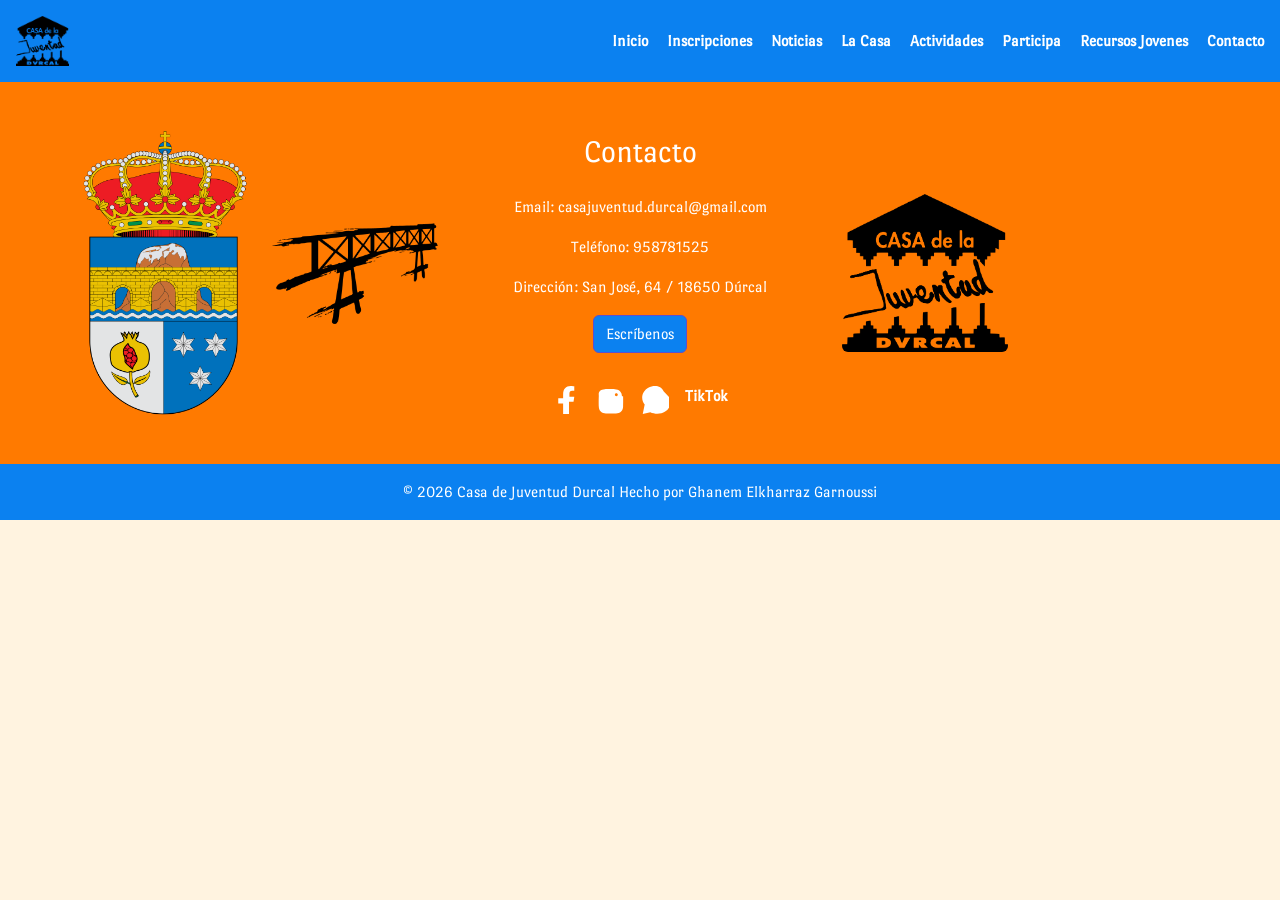
<file: contacto.html>
<!DOCTYPE html>
<html lang="es">
<head>
  <meta charset="UTF-8">
  <title>Casa de Juventud</title>
  <!-- Bootstrap CSS -->
  <link href="https://cdn.jsdelivr.net/npm/bootstrap@5.3.2/dist/css/bootstrap.min.css" rel="stylesheet">
  <!-- Bootstrap Icons -->
  <link rel="stylesheet" href="https://cdn.jsdelivr.net/npm/bootstrap-icons@1.11.1/font/bootstrap-icons.css">
  <!-- Fuente Port Lligat Sans -->
  <link href="https://fonts.googleapis.com/css2?family=Port+Lligat+Sans&display=swap" rel="stylesheet">
  <!-- CSS personalizado -->
  <link rel="stylesheet" href="estilo.css">
</head>
<body>

  <!-- Header -->
  <header class="cj-header-top d-flex justify-content-between align-items-center p-3">
    <div class="cj-logo">
      <img src="CasaJuventud.png" alt="Logo Casa Juventud" style="max-height:50px;">
    </div>
    <nav class="cj-nav-top">
      <a href="index.html">Inicio</a>
      <a href="#actividades">Inscripciones</a>
      <a href="#horarios">Noticias</a>
      <a href="casa.html">La Casa</a>
      <a href="#inicio">Actividades</a>
      <a href="participa.html">Participa</a>
      <a href="RecursosJovenes.html">Recursos Jovenes</a>
      <a href="contacto.html">Contacto</a>
    </nav>
  </header>


 <!-- Contacto con imágenes en la misma fila -->
<section id="contacto" class="py-5" style="background-color:#ff7a00;">
  <div class="container">
    <div class="row align-items-center text-center">

      <!-- Imagen izquierda 1 -->
      <div class="col-md-2">
        <img src="Escudo_de_Dúrcal_(Granada).svg.png" class="img-fluid rounded" alt="Imagen 1">
      </div>

      <!-- Imagen izquierda 2 -->
      <div class="col-md-2">
        <img src="Logo Puente transparente.png" class="img-fluid rounded" alt="Imagen 2">
      </div>

      <!-- Centro: Contacto -->
      <div class="col-md-4 text-white">
        <h2 class="mb-4">Contacto</h2>
        <p>Email: casajuventud.durcal@gmail.com</p>
        <p>Teléfono: 958781525</p>
        <p>Dirección: San José, 64 / 18650 Dúrcal</p>
        <a href="mailto:casajuventud.durcal@gmail.com" class="btn btn-dark mb-3">Escríbenos</a>

        <!-- Redes Sociales SVG -->
        <div class="cj-socials d-flex justify-content-center gap-3">
          <a href="https://www.facebook.com/casadelajuventud.durcal" target="_blank">
            <svg viewBox="0 0 320 512" width="30"><path d="M279.14 288l14.22-92.66h-88.91v-60.13c0-25.35 12.42-50.06 52.24-50.06H293V6.26S259.5 0 225.36 0C141.09 0 89.09 54.42 89.09 154.49v70.85H0v92.66h89.09V512h107.77V288z"/></svg>
          </a>
          <a href="https://www.instagram.com/juventud_durcal" target="_blank">
            <svg viewBox="0 0 448 512" width="30"><path d="M224 202c-34.1 0-61.8 27.7-61.8 61.8S189.9 325.6 224 325.6 285.8 297.9 285.8 263.8 258.1 202 224 202zm124.7-41c0 14.9-12.1 27-27 27s-27-12.1-27-27 12.1-27 27-27 27 12.1 27 27zm76.1 27.2c-1.7-35.7-9.9-67.3-36.2-93.6s-57.9-34.5-93.6-36.2c-36.9-2.1-147.6-2.1-184.5 0-35.7 1.7-67.3 9.9-93.6 36.2S2.6 152.5 0.9 188.2c-2.1 36.9-2.1 147.6 0 184.5 1.7 35.7 9.9 67.3 36.2 93.6s57.9 34.5 93.6 36.2c36.9 2.1 147.6 2.1 184.5 0 35.7-1.7 67.3-9.9 93.6-36.2s34.5-57.9 36.2-93.6c2.1-36.9 2.1-147.6 0-184.5z"/></svg>
          </a>
          <a href="https://wa.me/34687889739" target="_blank">
            <svg viewBox="0 0 448 512" width="30"><path d="M380.9 97.1C339-10.7 202-22.3 101.2 31.6c-29.7 16-56 39.2-75.7 66.8-21.2 29.2-33.8 64.3-35.7 100.1-2.5 49.8 13.3 99 45.5 140.1L0 512l138.2-33.3c39.3 18 84.1 27.5 128.5 27.5 50.6 0 100.6-13.7 142.7-40.5 28.7-17.8 52.1-41.2 70.4-69.9 17.5-27.5 27.2-59.3 28.7-91.7 1.6-35.3-7.2-70.3-25.1-101.6z"/></svg>
          </a>
          <a href="https://www.tiktok.com/@casadelajuventudd" target="_blank" style="color:white; font-weight:bold; text-decoration:none;">TikTok</a>
        </div>
      </div>

      <!-- Imagen derecha -->
      <div class="col-md-2">
        <img src="CasaJuventud.png" class="img-fluid rounded" alt="Imagen 3">
      </div>

    </div>
  </div>
</section>

    </div>
  </div>
</section>

  <!-- Footer -->
  <footer class="text-center py-3" style="background-color: #0B81F0;">
    <p class="mb-0 text-white">© 2026 Casa de Juventud Durcal Hecho por Ghanem Elkharraz Garnoussi</p>
  </footer>

  <!-- Bootstrap JS -->
  <script src="https://cdn.jsdelivr.net/npm/bootstrap@5.3.2/dist/js/bootstrap.bundle.min.js"></script>
</body>
</html>
</file>
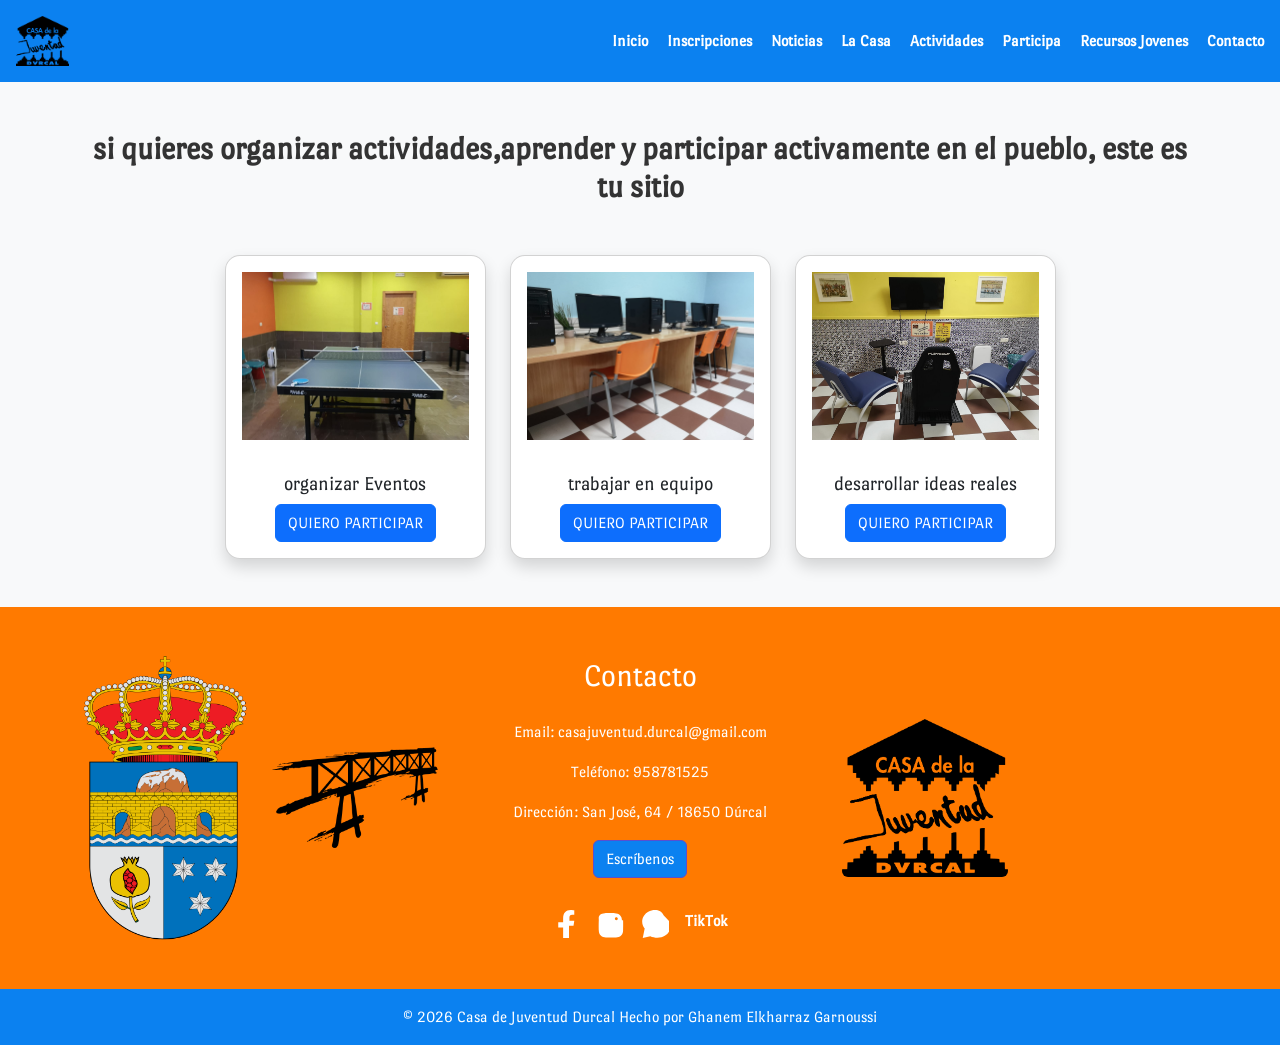
<file: participa.html>
<!DOCTYPE html>
<html lang="es">
<head>
  <meta charset="UTF-8">
  <title>Casa de Juventud</title>
  <!-- Bootstrap CSS -->
  <link href="https://cdn.jsdelivr.net/npm/bootstrap@5.3.2/dist/css/bootstrap.min.css" rel="stylesheet">
  <!-- Bootstrap Icons -->
  <link rel="stylesheet" href="https://cdn.jsdelivr.net/npm/bootstrap-icons@1.11.1/font/bootstrap-icons.css">
  <!-- Fuente Port Lligat Sans -->
  <link href="https://fonts.googleapis.com/css2?family=Port+Lligat+Sans&display=swap" rel="stylesheet">
  <!-- CSS personalizado -->
  <link rel="stylesheet" href="estilo.css">
</head>
<body>

  <!-- Header -->
  <header class="cj-header-top d-flex justify-content-between align-items-center p-3">
    <div class="cj-logo">
      <img src="CasaJuventud.png" alt="Logo Casa Juventud" style="max-height:50px;">
    </div>
    <nav class="cj-nav-top">
      <a href="index.html">Inicio</a>
      <a href="#actividades">Inscripciones</a>
      <a href="#horarios">Noticias</a>
      <a href="casa.html">La Casa</a>
      <a href="#inicio">Actividades</a>
      <a href="participa.html">Participa</a>
      <a href="RecursosJovenes.html">Recursos Jovenes</a>
      <a href="contacto.html">Contacto</a>
    </nav>
  </header>

  <!-- Enlaces de Interés -->
<section id="enlaces" class="py-5" style="background-color:#f8f9fa;">
  <div class="container">
    <h2 class="text-center mb-5 fw-bold">si quieres organizar actividades,aprender y participar activamente en el pueblo, este es tu sitio</h2>

    <div class="row justify-content-center g-4">

      <!-- organizar eventos -->
      <div class="col-md-3">
        <div class="card h-100 text-center shadow">
          <img src="foto7.jpeg" 
               class="card-img-top p-3" alt="organizar eventos">
          <div class="card-body">
            <h5 class="card-title">organizar Eventos</h5>
            <a href="contacto.html" target="_blank" class="btn btn-primary">
              QUIERO PARTICIPAR
            </a>
          </div>
        </div>
      </div>

      <!-- Trabajo en equipo -->
      <div class="col-md-3">
        <div class="card h-100 text-center shadow">
          <img src="foto5.jpeg" 
               class="card-img-top p-3" alt="trabajar en equipo">
          <div class="card-body">
            <h5 class="card-title">trabajar en equipo</h5>
            <a href="contacto.html" target="_blank" class="btn btn-primary">
              QUIERO PARTICIPAR
            </a>
          </div>
        </div>
      </div>

      <!-- desarrollar ideas  -->
      <div class="col-md-3">
        <div class="card h-100 text-center shadow">
          <img src="foto 19.jpeg" 
               class="card-img-top p-3" alt="desarrollar ideas">
          <div class="card-body">
            <h5 class="card-title">desarrollar ideas reales</h5>
            <a href="contacto.html" target="_blank" class="btn btn-primary">
              QUIERO PARTICIPAR
            </a>
          </div>
        </div>
      </div>

    

    </div>
  </div>
</section>

 







 <!-- Contacto con imágenes en la misma fila -->
<section id="contacto" class="py-5" style="background-color:#ff7a00;">
  <div class="container">
    <div class="row align-items-center text-center">

      <!-- Imagen izquierda 1 -->
      <div class="col-md-2">
        <img src="Escudo_de_Dúrcal_(Granada).svg.png" class="img-fluid rounded" alt="Imagen 1">
      </div>

      <!-- Imagen izquierda 2 -->
      <div class="col-md-2">
        <img src="Logo Puente transparente.png" class="img-fluid rounded" alt="Imagen 2">
      </div>

      <!-- Centro: Contacto -->
      <div class="col-md-4 text-white">
        <h2 class="mb-4">Contacto</h2>
        <p>Email: casajuventud.durcal@gmail.com</p>
        <p>Teléfono: 958781525</p>
        <p>Dirección: San José, 64 / 18650 Dúrcal</p>
        <a href="mailto:casajuventud.durcal@gmail.com" class="btn btn-dark mb-3">Escríbenos</a>

        <!-- Redes Sociales SVG -->
        <div class="cj-socials d-flex justify-content-center gap-3">
          <a href="https://www.facebook.com/casadelajuventud.durcal" target="_blank">
            <svg viewBox="0 0 320 512" width="30"><path d="M279.14 288l14.22-92.66h-88.91v-60.13c0-25.35 12.42-50.06 52.24-50.06H293V6.26S259.5 0 225.36 0C141.09 0 89.09 54.42 89.09 154.49v70.85H0v92.66h89.09V512h107.77V288z"/></svg>
          </a>
          <a href="https://www.instagram.com/juventud_durcal" target="_blank">
            <svg viewBox="0 0 448 512" width="30"><path d="M224 202c-34.1 0-61.8 27.7-61.8 61.8S189.9 325.6 224 325.6 285.8 297.9 285.8 263.8 258.1 202 224 202zm124.7-41c0 14.9-12.1 27-27 27s-27-12.1-27-27 12.1-27 27-27 27 12.1 27 27zm76.1 27.2c-1.7-35.7-9.9-67.3-36.2-93.6s-57.9-34.5-93.6-36.2c-36.9-2.1-147.6-2.1-184.5 0-35.7 1.7-67.3 9.9-93.6 36.2S2.6 152.5 0.9 188.2c-2.1 36.9-2.1 147.6 0 184.5 1.7 35.7 9.9 67.3 36.2 93.6s57.9 34.5 93.6 36.2c36.9 2.1 147.6 2.1 184.5 0 35.7-1.7 67.3-9.9 93.6-36.2s34.5-57.9 36.2-93.6c2.1-36.9 2.1-147.6 0-184.5z"/></svg>
          </a>
          <a href="https://wa.me/34687889739" target="_blank">
            <svg viewBox="0 0 448 512" width="30"><path d="M380.9 97.1C339-10.7 202-22.3 101.2 31.6c-29.7 16-56 39.2-75.7 66.8-21.2 29.2-33.8 64.3-35.7 100.1-2.5 49.8 13.3 99 45.5 140.1L0 512l138.2-33.3c39.3 18 84.1 27.5 128.5 27.5 50.6 0 100.6-13.7 142.7-40.5 28.7-17.8 52.1-41.2 70.4-69.9 17.5-27.5 27.2-59.3 28.7-91.7 1.6-35.3-7.2-70.3-25.1-101.6z"/></svg>
          </a>
          <a href="https://www.tiktok.com/@casadelajuventudd" target="_blank" style="color:white; font-weight:bold; text-decoration:none;">TikTok</a>
        </div>
      </div>

      <!-- Imagen derecha -->
      <div class="col-md-2">
        <img src="CasaJuventud.png" class="img-fluid rounded" alt="Imagen 3">
      </div>

    </div>
  </div>
</section>

    </div>
  </div>
</section>

  <!-- Footer -->
  <footer class="text-center py-3" style="background-color: #0B81F0;">
    <p class="mb-0 text-white">© 2026 Casa de Juventud Durcal Hecho por Ghanem Elkharraz Garnoussi</p>
  </footer>

  <!-- Bootstrap JS -->
  <script src="https://cdn.jsdelivr.net/npm/bootstrap@5.3.2/dist/js/bootstrap.bundle.min.js"></script>
</body>
</html>
</file>
<file: estilo.css>
body {
      font-family: 'Port Lligat Sans', sans-serif;
      margin: 0;
      padding: 0;
      background-color: #fff3e0;
      color: #333;
    }
    .cj-header-top {
      background-color:  #0B81F0;
    }
    .cj-nav-top a {
      color: white;
      font-weight: bold;
      text-decoration: none;
      margin-left: 15px;
      transition: color 0.3s;
    }
    .cj-nav-top a:hover {
      color: #222;
    }
    .cj-banner {
      width: 100%;
      max-height: 800px;
      object-fit: cover;
    }
    .cj-banner-text h1, .cj-banner-text p {
      text-shadow: 2px 2px 5px rgba(0,0,0,0.6);
    }
    .card {
      border-radius: 15px;
      overflow: hidden;
    }
    .card-img-top {
      height: 200px;
      object-fit: cover;
    }
    .cj-socials {
      display: flex;
      justify-content: center;
      gap: 15px;
      margin-top: 15px;
    }
    .cj-socials a svg {
      width: 28px;
      height: 28px;
      fill: white;
      transition: transform 0.3s, fill 0.3s;
    }
    .cj-socials a:hover svg {
      transform: scale(1.2);
      fill: #222;
    }
    @media (max-width: 576px) {
      .cj-socials a svg {
        width: 22px;
        height: 22px;
      }
    }
  .cj-titulo-col {
  color: #ff7a00;
  font-weight: bold;
}

.cj-horizontal-img {
  width: 100%;
  height: 140px;
  object-fit: cover;
  border-radius: 15px;
  transition: transform 0.3s ease;
}

.cj-horizontal-img:hover {
  transform: scale(1.05);
}
.cj-card-section {
  background-color: #ff7a00; /* Fondo blanco semi-transparente */
  border-radius: 15px;
  box-shadow: 0 4px 15px rgba(0,0,0,0.2); /* Sombra suave */
  padding: 30px;
  margin-bottom: 50px; /* Separación con la siguiente sección */
}
/* Botones azul-morado */
.btn-dark {
    background-color: #0B81F0 !important;   /* azul-morado */
    border-color: #5a4fcf !important;
       /* texto gris oscuro */
}



/* Efecto hover */
.btn-dark:hover {
    background-color: #463bb3 !important;  /* más oscuro al pasar el ratón */
    border-color: #463bb3 !important;
    color: #222 !important;
}

/* Efecto al hacer clic */
.btn-dark:active {
    background-color: #372f94 !important;
    border-color: #372f94 !important;
}
#actividades{
  background-image: url("fondo.jpg"); /* tu imagen */
  background-size: cover;
  background-position: center;
  background-repeat: no-repeat;
}
.cj-card-text-bg{
  background-image: url("azul.jpg");
  background-size: cover;
  background-position: center;
  background-repeat: no-repeat;
  color: white;
  position: relative;
}

/* capa oscura para que el texto se vea */
.cj-card-text-bg::before{
  content:"";
  position:absolute;
  top:0;
  left:0;
  width:100%;
  height:100%;
  background:rgba(0,0,0,0.4);
}

.cj-card-text-bg h5,
.cj-card-text-bg p{
  position:relative;
  z-index:2;
}
.btn-img-bg{
  background-image: url("azul.jpg");
  background-size: cover;
  background-position: center;
  background-repeat: no-repeat;
  color: white;
  border: none;
  position: relative;
}

.btn-img-bg::before{
  content:"";
  position:absolute;
  top:0;
  left:0;
  width:100%;
  height:100%;
  background:rgba(0,0,0,0.4);
  border-radius: inherit;
}

.btn-img-bg i,
.btn-img-bg{
  position: relative;
  z-index: 2;
}
</file>
